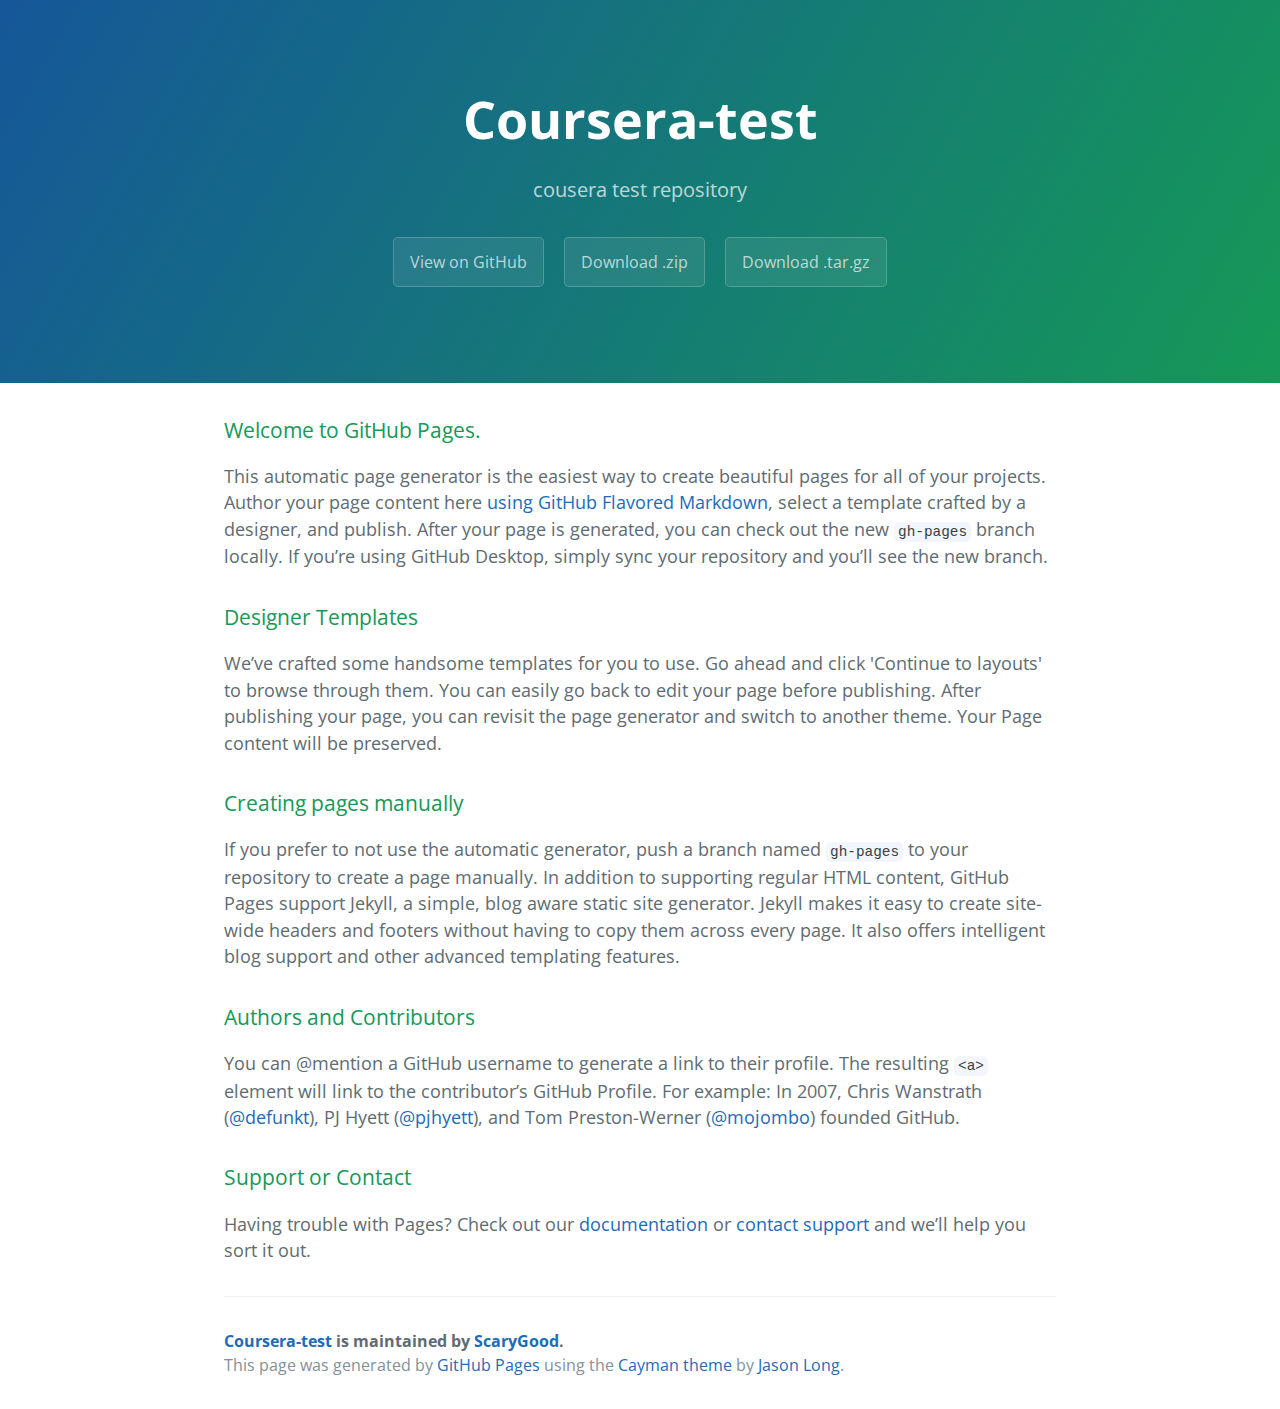
<file: index.html>
<!DOCTYPE html>
<html lang="en-us">
  <head>
    <meta charset="UTF-8">
    <title>Coursera-test by ScaryGood</title>
    <meta name="viewport" content="width=device-width, initial-scale=1">
    <link rel="stylesheet" type="text/css" href="stylesheets/normalize.css" media="screen">
    <link href='https://fonts.googleapis.com/css?family=Open+Sans:400,700' rel='stylesheet' type='text/css'>
    <link rel="stylesheet" type="text/css" href="stylesheets/stylesheet.css" media="screen">
    <link rel="stylesheet" type="text/css" href="stylesheets/github-light.css" media="screen">
  </head>
  <body>
    <section class="page-header">
      <h1 class="project-name">Coursera-test</h1>
      <h2 class="project-tagline">cousera test repository</h2>
      <a href="https://github.com/ScaryGood/coursera-test" class="btn">View on GitHub</a>
      <a href="https://github.com/ScaryGood/coursera-test/zipball/master" class="btn">Download .zip</a>
      <a href="https://github.com/ScaryGood/coursera-test/tarball/master" class="btn">Download .tar.gz</a>
    </section>

    <section class="main-content">
      <h3>
<a id="welcome-to-github-pages" class="anchor" href="#welcome-to-github-pages" aria-hidden="true"><span aria-hidden="true" class="octicon octicon-link"></span></a>Welcome to GitHub Pages.</h3>

<p>This automatic page generator is the easiest way to create beautiful pages for all of your projects. Author your page content here <a href="https://guides.github.com/features/mastering-markdown/">using GitHub Flavored Markdown</a>, select a template crafted by a designer, and publish. After your page is generated, you can check out the new <code>gh-pages</code> branch locally. If you’re using GitHub Desktop, simply sync your repository and you’ll see the new branch.</p>

<h3>
<a id="designer-templates" class="anchor" href="#designer-templates" aria-hidden="true"><span aria-hidden="true" class="octicon octicon-link"></span></a>Designer Templates</h3>

<p>We’ve crafted some handsome templates for you to use. Go ahead and click 'Continue to layouts' to browse through them. You can easily go back to edit your page before publishing. After publishing your page, you can revisit the page generator and switch to another theme. Your Page content will be preserved.</p>

<h3>
<a id="creating-pages-manually" class="anchor" href="#creating-pages-manually" aria-hidden="true"><span aria-hidden="true" class="octicon octicon-link"></span></a>Creating pages manually</h3>

<p>If you prefer to not use the automatic generator, push a branch named <code>gh-pages</code> to your repository to create a page manually. In addition to supporting regular HTML content, GitHub Pages support Jekyll, a simple, blog aware static site generator. Jekyll makes it easy to create site-wide headers and footers without having to copy them across every page. It also offers intelligent blog support and other advanced templating features.</p>

<h3>
<a id="authors-and-contributors" class="anchor" href="#authors-and-contributors" aria-hidden="true"><span aria-hidden="true" class="octicon octicon-link"></span></a>Authors and Contributors</h3>

<p>You can @mention a GitHub username to generate a link to their profile. The resulting <code>&lt;a&gt;</code> element will link to the contributor’s GitHub Profile. For example: In 2007, Chris Wanstrath (<a href="https://github.com/defunkt" class="user-mention">@defunkt</a>), PJ Hyett (<a href="https://github.com/pjhyett" class="user-mention">@pjhyett</a>), and Tom Preston-Werner (<a href="https://github.com/mojombo" class="user-mention">@mojombo</a>) founded GitHub.</p>

<h3>
<a id="support-or-contact" class="anchor" href="#support-or-contact" aria-hidden="true"><span aria-hidden="true" class="octicon octicon-link"></span></a>Support or Contact</h3>

<p>Having trouble with Pages? Check out our <a href="https://help.github.com/pages">documentation</a> or <a href="https://github.com/contact">contact support</a> and we’ll help you sort it out.</p>

      <footer class="site-footer">
        <span class="site-footer-owner"><a href="https://github.com/ScaryGood/coursera-test">Coursera-test</a> is maintained by <a href="https://github.com/ScaryGood">ScaryGood</a>.</span>

        <span class="site-footer-credits">This page was generated by <a href="https://pages.github.com">GitHub Pages</a> using the <a href="https://github.com/jasonlong/cayman-theme">Cayman theme</a> by <a href="https://twitter.com/jasonlong">Jason Long</a>.</span>
      </footer>

    </section>

  
  </body>
</html>
</file>
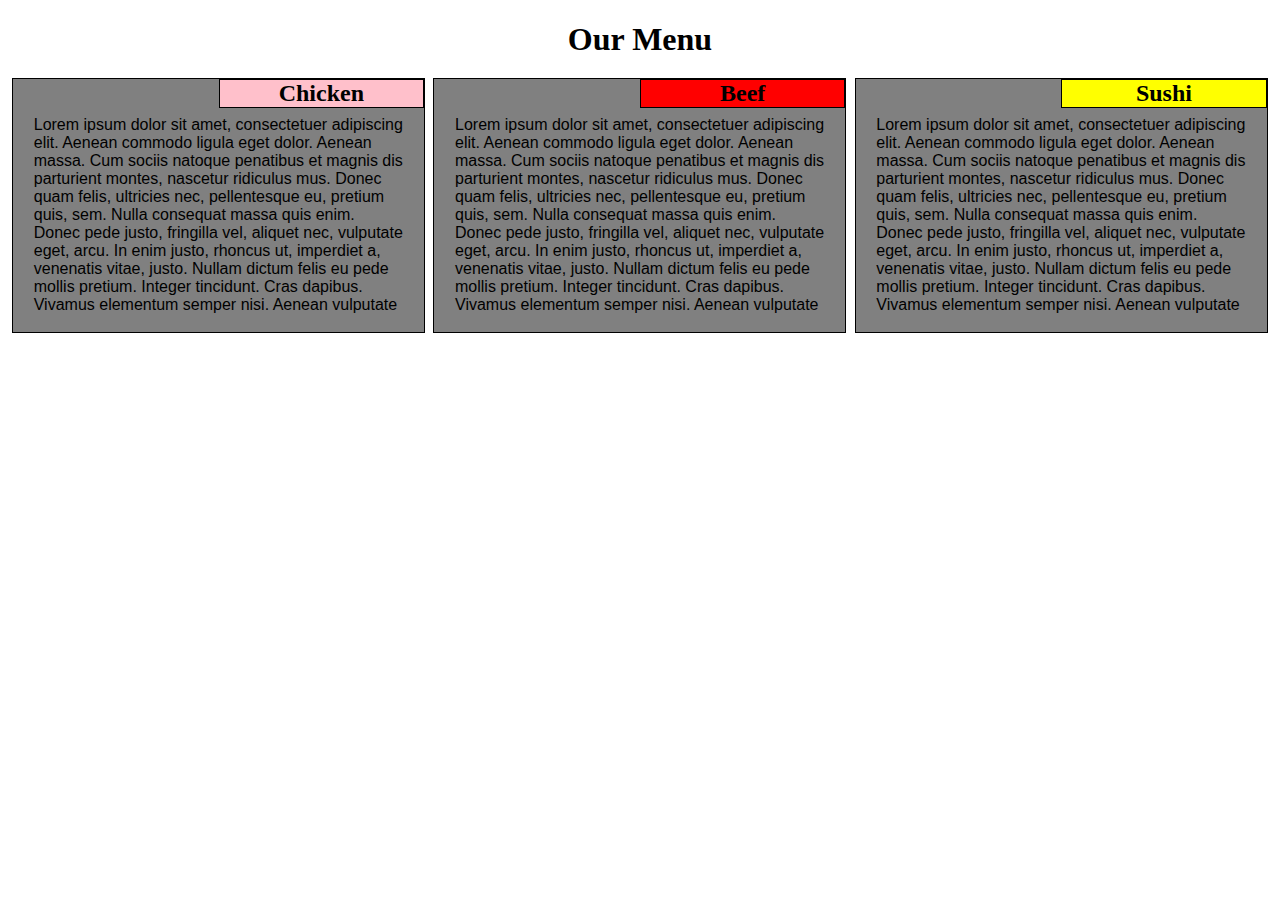
<file: mod2_solution/index.html>
<!DOCTYPE html>
<html>
<head>
	<meta charset="utf-8">
	<meta name="viewport" content="width=device-width, initial-scale=1">
	<title>mod2_solution</title>
	<link rel="stylesheet" href="css/stylesheet.css">
</head>
<body>
	<h1>Our Menu</h1>
	<div class="row">
		<div class="col-lg-4 col-md-6 col-sm-12">
			<div class="margin">
				<h2 id="Chicken">
					Chicken
				</h2>
				<p>
				Lorem ipsum dolor sit amet, consectetuer adipiscing elit. Aenean commodo ligula eget dolor. Aenean massa. Cum sociis natoque penatibus et magnis dis parturient montes, nascetur ridiculus mus. Donec quam felis, ultricies nec, pellentesque eu, pretium quis, sem. Nulla consequat massa quis enim. Donec pede justo, fringilla vel, aliquet nec, vulputate eget, arcu. In enim justo, rhoncus ut, imperdiet a, venenatis vitae, justo. Nullam dictum felis eu pede mollis pretium. Integer tincidunt. Cras dapibus. Vivamus elementum semper nisi. Aenean vulputate eleifend tellus. Aenean leo ligula, porttitor eu, consequat vitae, eleifend ac, enim. Aliquam lorem ante, dapibus in, viverra quis, feugiat a, tellus. Phasellus viverra nulla ut metus varius laoreet. Quisque rutrum. Aenean imperdiet. Etiam ultricies nisi vel augue. Curabitur ullamcorper ultricies nisi. Nam eget dui. Etiam rhoncus. Maecenas tempus, tellus eget condimentum rhoncus, sem quam semper libero, sit amet adipiscing sem neque sed ipsum. Nam quam nunc, blandit vel, luctus pulvinar, hendrerit id, lorem. Maecenas nec odio et ante tincidunt tempus. Donec vitae sapien ut libero venenatis faucibus. Nullam quis ante. Etiam sit amet orci eget eros faucibus tincidunt. Duis leo. Sed fringilla mauris sit amet nibh. Donec sodales sagittis magna. Sed consequat, leo eget bibendum sodales, augue velit cursus nunc,
				</p>
			</div>
		</div>
		<div class="col-lg-4 col-md-6 col-sm-12">
			<div class="margin">
				<h2 id="Beef">
					Beef
				</h2>
				<p>
				Lorem ipsum dolor sit amet, consectetuer adipiscing elit. Aenean commodo ligula eget dolor. Aenean massa. Cum sociis natoque penatibus et magnis dis parturient montes, nascetur ridiculus mus. Donec quam felis, ultricies nec, pellentesque eu, pretium quis, sem. Nulla consequat massa quis enim. Donec pede justo, fringilla vel, aliquet nec, vulputate eget, arcu. In enim justo, rhoncus ut, imperdiet a, venenatis vitae, justo. Nullam dictum felis eu pede mollis pretium. Integer tincidunt. Cras dapibus. Vivamus elementum semper nisi. Aenean vulputate eleifend tellus. Aenean leo ligula, porttitor eu, consequat vitae, eleifend ac, enim. Aliquam lorem ante, dapibus in, viverra quis, feugiat a, tellus. Phasellus viverra nulla ut metus varius laoreet. Quisque rutrum. Aenean imperdiet. Etiam ultricies nisi vel augue. Curabitur ullamcorper ultricies nisi. Nam eget dui. Etiam rhoncus. Maecenas tempus, tellus eget condimentum rhoncus, sem quam semper libero, sit amet adipiscing sem neque sed ipsum. Nam quam nunc, blandit vel, luctus pulvinar, hendrerit id, lorem. Maecenas nec odio et ante tincidunt tempus. Donec vitae sapien ut libero venenatis faucibus. Nullam quis ante. Etiam sit amet orci eget eros faucibus tincidunt. Duis leo. Sed fringilla mauris sit amet nibh. Donec sodales sagittis magna. Sed consequat, leo eget bibendum sodales, augue velit cursus nunc,
				</p>
			</div>
		</div>	
		<div class="col-lg-4 col-md-12 col-sm-12">
			<div class="margin">
				<h2 id="Sushi">
					Sushi
				</h2>
				<p>
				Lorem ipsum dolor sit amet, consectetuer adipiscing elit. Aenean commodo ligula eget dolor. Aenean massa. Cum sociis natoque penatibus et magnis dis parturient montes, nascetur ridiculus mus. Donec quam felis, ultricies nec, pellentesque eu, pretium quis, sem. Nulla consequat massa quis enim. Donec pede justo, fringilla vel, aliquet nec, vulputate eget, arcu. In enim justo, rhoncus ut, imperdiet a, venenatis vitae, justo. Nullam dictum felis eu pede mollis pretium. Integer tincidunt. Cras dapibus. Vivamus elementum semper nisi. Aenean vulputate eleifend tellus. Aenean leo ligula, porttitor eu, consequat vitae, eleifend ac, enim. Aliquam lorem ante, dapibus in, viverra quis, feugiat a, tellus. Phasellus viverra nulla ut metus varius laoreet. Quisque rutrum. Aenean imperdiet. Etiam ultricies nisi vel augue. Curabitur ullamcorper ultricies nisi. Nam eget dui. Etiam rhoncus. Maecenas tempus, tellus eget condimentum rhoncus, sem quam semper libero, sit amet adipiscing sem neque sed ipsum. Nam quam nunc, blandit vel, luctus pulvinar, hendrerit id, lorem. Maecenas nec odio et ante tincidunt tempus. Donec vitae sapien ut libero venenatis faucibus. Nullam quis ante. Etiam sit amet orci eget eros faucibus tincidunt. Duis leo. Sed fringilla mauris sit amet nibh. Donec sodales sagittis magna. Sed consequat, leo eget bibendum sodales, augue velit cursus nunc,
				</p>
			</div>	
		</div> 
	</div>
</body>
</html>
</file>
<file: stylesheets/stylesheet.css>
* {
  box-sizing: border-box; }

body {
  padding: 0;
  margin: 0;
  font-family: "Open Sans", "Helvetica Neue", Helvetica, Arial, sans-serif;
  font-size: 16px;
  line-height: 1.5;
  color: #606c71; }

a {
  color: #1e6bb8;
  text-decoration: none; }
  a:hover {
    text-decoration: underline; }

.btn {
  display: inline-block;
  margin-bottom: 1rem;
  color: rgba(255, 255, 255, 0.7);
  background-color: rgba(255, 255, 255, 0.08);
  border-color: rgba(255, 255, 255, 0.2);
  border-style: solid;
  border-width: 1px;
  border-radius: 0.3rem;
  transition: color 0.2s, background-color 0.2s, border-color 0.2s; }
  .btn + .btn {
    margin-left: 1rem; }

.btn:hover {
  color: rgba(255, 255, 255, 0.8);
  text-decoration: none;
  background-color: rgba(255, 255, 255, 0.2);
  border-color: rgba(255, 255, 255, 0.3); }

@media screen and (min-width: 64em) {
  .btn {
    padding: 0.75rem 1rem; } }

@media screen and (min-width: 42em) and (max-width: 64em) {
  .btn {
    padding: 0.6rem 0.9rem;
    font-size: 0.9rem; } }

@media screen and (max-width: 42em) {
  .btn {
    display: block;
    width: 100%;
    padding: 0.75rem;
    font-size: 0.9rem; }
    .btn + .btn {
      margin-top: 1rem;
      margin-left: 0; } }

.page-header {
  color: #fff;
  text-align: center;
  background-color: #159957;
  background-image: linear-gradient(120deg, #155799, #159957); }

@media screen and (min-width: 64em) {
  .page-header {
    padding: 5rem 6rem; } }

@media screen and (min-width: 42em) and (max-width: 64em) {
  .page-header {
    padding: 3rem 4rem; } }

@media screen and (max-width: 42em) {
  .page-header {
    padding: 2rem 1rem; } }

.project-name {
  margin-top: 0;
  margin-bottom: 0.1rem; }

@media screen and (min-width: 64em) {
  .project-name {
    font-size: 3.25rem; } }

@media screen and (min-width: 42em) and (max-width: 64em) {
  .project-name {
    font-size: 2.25rem; } }

@media screen and (max-width: 42em) {
  .project-name {
    font-size: 1.75rem; } }

.project-tagline {
  margin-bottom: 2rem;
  font-weight: normal;
  opacity: 0.7; }

@media screen and (min-width: 64em) {
  .project-tagline {
    font-size: 1.25rem; } }

@media screen and (min-width: 42em) and (max-width: 64em) {
  .project-tagline {
    font-size: 1.15rem; } }

@media screen and (max-width: 42em) {
  .project-tagline {
    font-size: 1rem; } }

.main-content :first-child {
  margin-top: 0; }
.main-content img {
  max-width: 100%; }
.main-content h1, .main-content h2, .main-content h3, .main-content h4, .main-content h5, .main-content h6 {
  margin-top: 2rem;
  margin-bottom: 1rem;
  font-weight: normal;
  color: #159957; }
.main-content p {
  margin-bottom: 1em; }
.main-content code {
  padding: 2px 4px;
  font-family: Consolas, "Liberation Mono", Menlo, Courier, monospace;
  font-size: 0.9rem;
  color: #383e41;
  background-color: #f3f6fa;
  border-radius: 0.3rem; }
.main-content pre {
  padding: 0.8rem;
  margin-top: 0;
  margin-bottom: 1rem;
  font: 1rem Consolas, "Liberation Mono", Menlo, Courier, monospace;
  color: #567482;
  word-wrap: normal;
  background-color: #f3f6fa;
  border: solid 1px #dce6f0;
  border-radius: 0.3rem; }
  .main-content pre > code {
    padding: 0;
    margin: 0;
    font-size: 0.9rem;
    color: #567482;
    word-break: normal;
    white-space: pre;
    background: transparent;
    border: 0; }
.main-content .highlight {
  margin-bottom: 1rem; }
  .main-content .highlight pre {
    margin-bottom: 0;
    word-break: normal; }
.main-content .highlight pre, .main-content pre {
  padding: 0.8rem;
  overflow: auto;
  font-size: 0.9rem;
  line-height: 1.45;
  border-radius: 0.3rem; }
.main-content pre code, .main-content pre tt {
  display: inline;
  max-width: initial;
  padding: 0;
  margin: 0;
  overflow: initial;
  line-height: inherit;
  word-wrap: normal;
  background-color: transparent;
  border: 0; }
  .main-content pre code:before, .main-content pre code:after, .main-content pre tt:before, .main-content pre tt:after {
    content: normal; }
.main-content ul, .main-content ol {
  margin-top: 0; }
.main-content blockquote {
  padding: 0 1rem;
  margin-left: 0;
  color: #819198;
  border-left: 0.3rem solid #dce6f0; }
  .main-content blockquote > :first-child {
    margin-top: 0; }
  .main-content blockquote > :last-child {
    margin-bottom: 0; }
.main-content table {
  display: block;
  width: 100%;
  overflow: auto;
  word-break: normal;
  word-break: keep-all; }
  .main-content table th {
    font-weight: bold; }
  .main-content table th, .main-content table td {
    padding: 0.5rem 1rem;
    border: 1px solid #e9ebec; }
.main-content dl {
  padding: 0; }
  .main-content dl dt {
    padding: 0;
    margin-top: 1rem;
    font-size: 1rem;
    font-weight: bold; }
  .main-content dl dd {
    padding: 0;
    margin-bottom: 1rem; }
.main-content hr {
  height: 2px;
  padding: 0;
  margin: 1rem 0;
  background-color: #eff0f1;
  border: 0; }

@media screen and (min-width: 64em) {
  .main-content {
    max-width: 64rem;
    padding: 2rem 6rem;
    margin: 0 auto;
    font-size: 1.1rem; } }

@media screen and (min-width: 42em) and (max-width: 64em) {
  .main-content {
    padding: 2rem 4rem;
    font-size: 1.1rem; } }

@media screen and (max-width: 42em) {
  .main-content {
    padding: 2rem 1rem;
    font-size: 1rem; } }

.site-footer {
  padding-top: 2rem;
  margin-top: 2rem;
  border-top: solid 1px #eff0f1; }

.site-footer-owner {
  display: block;
  font-weight: bold; }

.site-footer-credits {
  color: #819198; }

@media screen and (min-width: 64em) {
  .site-footer {
    font-size: 1rem; } }

@media screen and (min-width: 42em) and (max-width: 64em) {
  .site-footer {
    font-size: 1rem; } }

@media screen and (max-width: 42em) {
  .site-footer {
    font-size: 0.9rem; } }
</file>
<file: stylesheets/github-light.css>
/*
The MIT License (MIT)

Copyright (c) 2016 GitHub, Inc.

Permission is hereby granted, free of charge, to any person obtaining a copy
of this software and associated documentation files (the "Software"), to deal
in the Software without restriction, including without limitation the rights
to use, copy, modify, merge, publish, distribute, sublicense, and/or sell
copies of the Software, and to permit persons to whom the Software is
furnished to do so, subject to the following conditions:

The above copyright notice and this permission notice shall be included in all
copies or substantial portions of the Software.

THE SOFTWARE IS PROVIDED "AS IS", WITHOUT WARRANTY OF ANY KIND, EXPRESS OR
IMPLIED, INCLUDING BUT NOT LIMITED TO THE WARRANTIES OF MERCHANTABILITY,
FITNESS FOR A PARTICULAR PURPOSE AND NONINFRINGEMENT. IN NO EVENT SHALL THE
AUTHORS OR COPYRIGHT HOLDERS BE LIABLE FOR ANY CLAIM, DAMAGES OR OTHER
LIABILITY, WHETHER IN AN ACTION OF CONTRACT, TORT OR OTHERWISE, ARISING FROM,
OUT OF OR IN CONNECTION WITH THE SOFTWARE OR THE USE OR OTHER DEALINGS IN THE
SOFTWARE.

*/

.pl-c /* comment */ {
  color: #969896;
}

.pl-c1 /* constant, variable.other.constant, support, meta.property-name, support.constant, support.variable, meta.module-reference, markup.raw, meta.diff.header */,
.pl-s .pl-v /* string variable */ {
  color: #0086b3;
}

.pl-e /* entity */,
.pl-en /* entity.name */ {
  color: #795da3;
}

.pl-smi /* variable.parameter.function, storage.modifier.package, storage.modifier.import, storage.type.java, variable.other */,
.pl-s .pl-s1 /* string source */ {
  color: #333;
}

.pl-ent /* entity.name.tag */ {
  color: #63a35c;
}

.pl-k /* keyword, storage, storage.type */ {
  color: #a71d5d;
}

.pl-s /* string */,
.pl-pds /* punctuation.definition.string, string.regexp.character-class */,
.pl-s .pl-pse .pl-s1 /* string punctuation.section.embedded source */,
.pl-sr /* string.regexp */,
.pl-sr .pl-cce /* string.regexp constant.character.escape */,
.pl-sr .pl-sre /* string.regexp source.ruby.embedded */,
.pl-sr .pl-sra /* string.regexp string.regexp.arbitrary-repitition */ {
  color: #183691;
}

.pl-v /* variable */ {
  color: #ed6a43;
}

.pl-id /* invalid.deprecated */ {
  color: #b52a1d;
}

.pl-ii /* invalid.illegal */ {
  color: #f8f8f8;
  background-color: #b52a1d;
}

.pl-sr .pl-cce /* string.regexp constant.character.escape */ {
  font-weight: bold;
  color: #63a35c;
}

.pl-ml /* markup.list */ {
  color: #693a17;
}

.pl-mh /* markup.heading */,
.pl-mh .pl-en /* markup.heading entity.name */,
.pl-ms /* meta.separator */ {
  font-weight: bold;
  color: #1d3e81;
}

.pl-mq /* markup.quote */ {
  color: #008080;
}

.pl-mi /* markup.italic */ {
  font-style: italic;
  color: #333;
}

.pl-mb /* markup.bold */ {
  font-weight: bold;
  color: #333;
}

.pl-md /* markup.deleted, meta.diff.header.from-file */ {
  color: #bd2c00;
  background-color: #ffecec;
}

.pl-mi1 /* markup.inserted, meta.diff.header.to-file */ {
  color: #55a532;
  background-color: #eaffea;
}

.pl-mdr /* meta.diff.range */ {
  font-weight: bold;
  color: #795da3;
}

.pl-mo /* meta.output */ {
  color: #1d3e81;
}
</file>
<file: mod2_solution/css/stylesheet.css>
/********** Base styles **********/
* {
  box-sizing: border-box;
}
h1 {
  margin-bottom: 15px;
  text-align: center;
}
h2 {
  position: absolute;
  margin-top: 0px;
  top: 0px;
  right: 0px;
  border: 1px solid black;
  width: 50%;
  text-align: center;
  margin-bottom: 10%;
}
p {
  max-height: 200px;
  padding-left: 5%;
  padding-right: 5%;
  margin-right: auto;
  margin-left: auto;
  font-family: Helvetica;
  color: black;
  overflow: hidden;
  margin-top: 9%; 
  padding-bottom: 7%;
}
#Chicken {
  background-color: pink;
}
#Beef {
  background-color: red; 
}
#Sushi {
  background-color: yellow; 
}
.margin {
  margin-top: 1%;
  margin-right: 1%;
  margin-left: 1%;
  border: 1px solid black;
  background-color: grey;
  position: relative;
}
/* Simple Responsive Framework. */
.row {
  width: 100%;
}
/********** Large devices only **********/
@media (min-width: 992px) {
  .col-lg-1, .col-lg-2, .col-lg-3, .col-lg-4, .col-lg-5, .col-lg-6, .col-lg-7, .col-lg-8, .col-lg-9, .col-lg-10, .col-lg-11, .col-lg-12 {
    float: left;
    position: relative;
  }
  .col-lg-1 {
    width: 8.33%;
  }
  .col-lg-2 {
    width: 16.66%;
  }
  .col-lg-3 {
    width: 25%;
  }
  .col-lg-4 {
    width: 33.33%;
  }
  .col-lg-5 {
    width: 41.66%;
  }
  .col-lg-6 {
    width: 50%;
  }
  .col-lg-7 {
    width: 58.33%;
  }
  .col-lg-8 {
    width: 66.66%;
  }
  .col-lg-9 {
    width: 74.99%;
  }
  .col-lg-10 {
    width: 83.33%;
  }
  .col-lg-11 {
    width: 91.66%;
  }
  .col-lg-12 {
    width: 100%;
  }
}

/********** Medium devices only **********/
@media (min-width: 768px) and (max-width: 991px) {
  .col-md-1, .col-md-2, .col-md-3, .col-md-4, .col-md-5, .col-md-6, .col-md-7, .col-md-8, .col-md-9, .col-md-10, .col-md-11, .col-md-12 {
    float: left;
    position: relative;
  }
  .col-md-1 {
    width: 8.33%;
  }
  .col-md-2 {
    width: 16.66%;
  }
  .col-md-3 {
    width: 25%;
  }
  .col-md-4 {
    width: 33.33%;
  }
  .col-md-5 {
    width: 41.66%;
  }
  .col-md-6 {
    width: 50%;
  }
  .col-md-7 {
    width: 58.33%;
  }
  .col-md-8 {
    width: 66.66%;
  }
  .col-md-9 {
    width: 74.99%;
  }
  .col-md-10 {
    width: 83.33%;
  }
  .col-md-11 {
    width: 91.66%;
  }
  .col-md-12 {
    width: 100%;
  }
}

/********** Small devices only **********/
@media (max-width: 767px) {
  .col-sm-1, .col-sm-2, .col-sm-3, .col-sm-4, .col-sm-5, .col-sm-6, .col-sm-7, .col-sm-8, .col-sm-9, .col-sm-10, .col-sm-11, .col-sm-12 {
    float: left;
    position: relative;
  }
  .col-sm-1 {
    width: 8.33%;
  }
  .col-sm-2 {
    width: 16.66%;
  }
  .col-sm-3 {
    width: 25%;
  }
  .col-sm-4 {
    width: 33.33%;
  }
  .col-sm-5 {
    width: 41.66%;
  }
  .col-sm-6 {
    width: 50%;
  }
  .col-sm-7 {
    width: 58.33%;
  }
  .col-sm-8 {
    width: 66.66%;
  }
  .col-sm-9 {
    width: 74.99%;
  }
  .col-sm-10 {
    width: 83.33%;
  }
  .col-sm-11 {
    width: 91.66%;
  }
  .col-sm-12 {
    width: 100%;
  }
}
</file>
